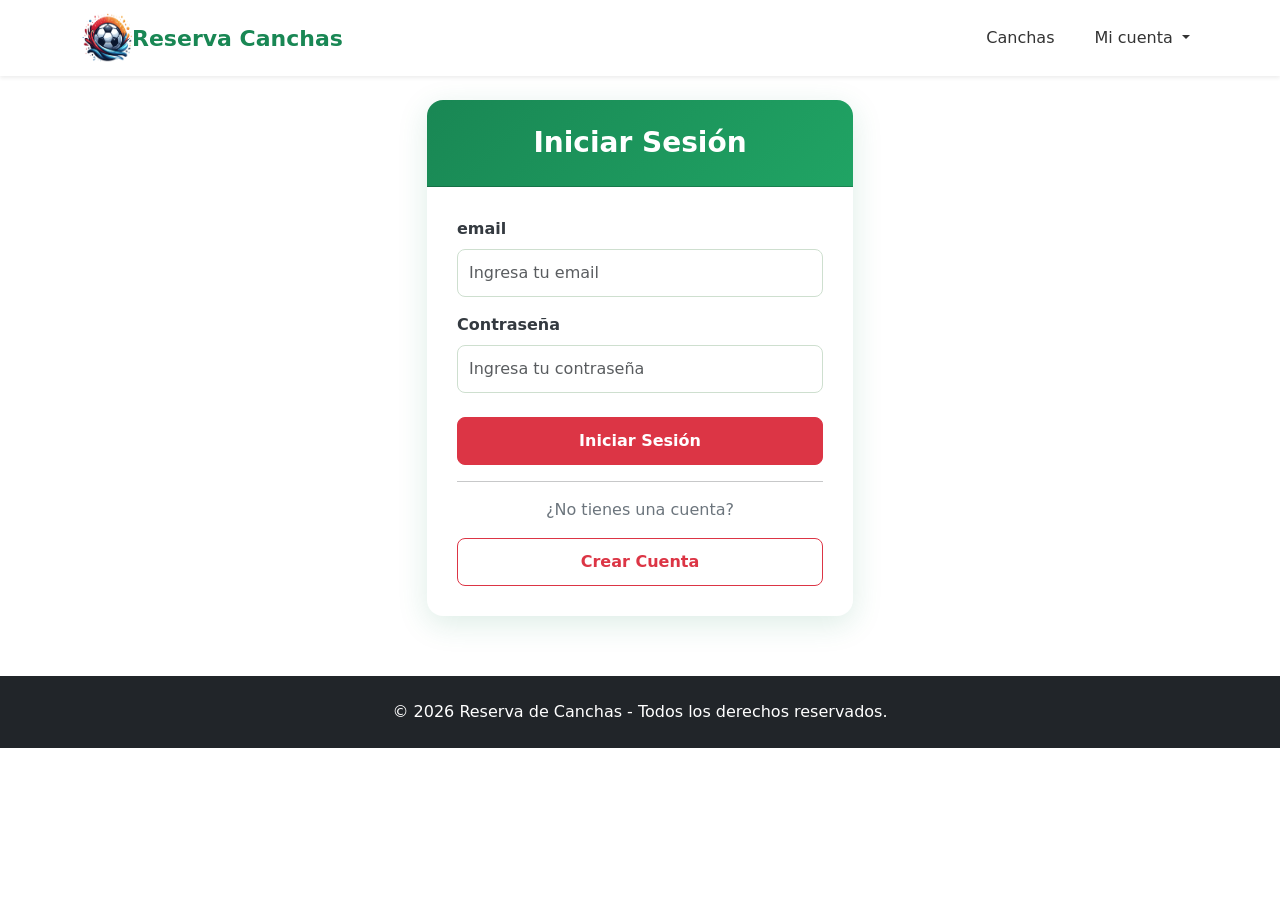
<file: gestion_canchas/login.html>
<!DOCTYPE html>
<html lang="es">
<head>
    <meta charset="UTF-8">
    <meta name="viewport" content="width=device-width, initial-scale=1.0">
    <title>Reserva de canchas</title>

    <link href="https://cdn.jsdelivr.net/npm/bootstrap@5.3.8/dist/css/bootstrap.min.css" rel="stylesheet">
    <link  rel="stylesheet" href="assets/css/registro.css">
</head>
<body>

<!-- ==============================
     NAVBAR
============================== -->

<nav class="navbar navbar-expand-lg navbar-dark navbar-custom fixed-top shadow-sm">

    <div class="container">

        <!-- LOGO -->
        <a class="navbar-brand d-flex align-items-center" href="index.html">

            <img
                src="assets/img/logo.png"
                width="50"
                height="50"
                class="logo-navbar"
                alt="Logo Reserva Canchas"
            >

            <div class="brand-text">
                <span class="brand-title">Reserva</span>
                <span class="brand-subtitle">Canchas</span>
            </div>

        </a>


        <!-- BOTÓN MÓVIL -->

        <button
            class="navbar-toggler"
            type="button"
            data-bs-toggle="collapse"
            data-bs-target="#navbarMenu"
            aria-controls="navbarMenu"
            aria-expanded="false"
            aria-label="Abrir menú">

            <span class="navbar-toggler-icon"></span>

        </button>


        <!-- MENÚ -->

        <div
            class="collapse navbar-collapse"
            id="navbarMenu">

            <ul class="navbar-nav ms-auto align-items-lg-center gap-lg-2">


                <!-- CANCHAS -->

                <li class="nav-item">

                    <a class="nav-link active" href="canchas.php">

                        <i class="bi bi-grid-3x3-gap-fill"></i>

                        <span>Canchas</span>

                    </a>

                </li>
                <!-- SEPARADOR -->

                <li class="nav-divider"></li>


                <!-- USUARIO -->

                <li class="nav-item dropdown">

                    <a
                        class="nav-link usuario-link dropdown-toggle"
                        href="#"
                        role="button"
                        data-bs-toggle="dropdown"
                        aria-expanded="false">

                        <span class="usuario-icon">

                            <i class="bi bi-person-fill"></i>

                        </span>

                        <span>Mi cuenta</span>

                    </a>


                    <ul class="dropdown-menu dropdown-menu-end">

                        <li>

                            <a class="dropdown-item" href="login.html">

                                <i class="bi bi-person me-2"></i>

                                Iniciar sesión

                            </a>

                        </li>


                        <li>

                            <a class="dropdown-item" href="mis_reservas.php">

                                <i class="bi bi-calendar-check me-2"></i>

                                Mis reservas

                            </a>

                        </li>
                    </ul>

                </li>

            </ul>

        </div>

    </div>

</nav>



<!-- Login -->
    <div class="container login-container">

        <div class="card">

            <div class="card-header">
                Iniciar Sesión
            </div>

            <div class="card-body">

                <form>

                    <!-- Correo -->
                    <div class="mb-3">
                        <label class="form-label">email</label>

                        <input
                            type="email"
                            id="email"
                            class="form-control"
                            placeholder="Ingresa tu email"
                            required>
                    </div>

                    <!-- Contraseña -->
                    <div class="mb-4">
                        <label class="form-label">Contraseña</label>

                        <input
                            type="password"
                            id="contrasena"
                            class="form-control"
                            placeholder="Ingresa tu contraseña"
                            required>
                    </div>

                    <!-- Botón -->
                    <button type="button"
                    class="btn btn-danger w-100"
                    onclick="iniciarSesion()">
                    Iniciar Sesión
                </button>

                </form>

                <hr>

                <!-- Crear cuenta -->
                <div class="text-center">

                    <p>¿No tienes una cuenta?</p>

                    <a href="registro.html" class="btn btn-outline-danger w-100">
                        Crear Cuenta
                    </a>
                </div>
                </div>
            </div>
        </div>
    </div>
    

<footer class="bg-dark text-white text-center py-4">

    <p class="mb-0">
        © 2026 Reserva de Canchas - Todos los derechos reservados.
    </p>

</footer>


<script src="https://cdn.jsdelivr.net/npm/bootstrap@5.3.8/dist/js/bootstrap.bundle.min.js" integrity="sha384-FKyoEForCGlyvwx9Hj09JcYn3nv7wiPVlz7YYwJrWVcXK/BmnVDxM+D2scQbITxI" crossorigin="anonymous"></script>
    <script src="js/script_login.js"></script>
</body>

</html>
</file>
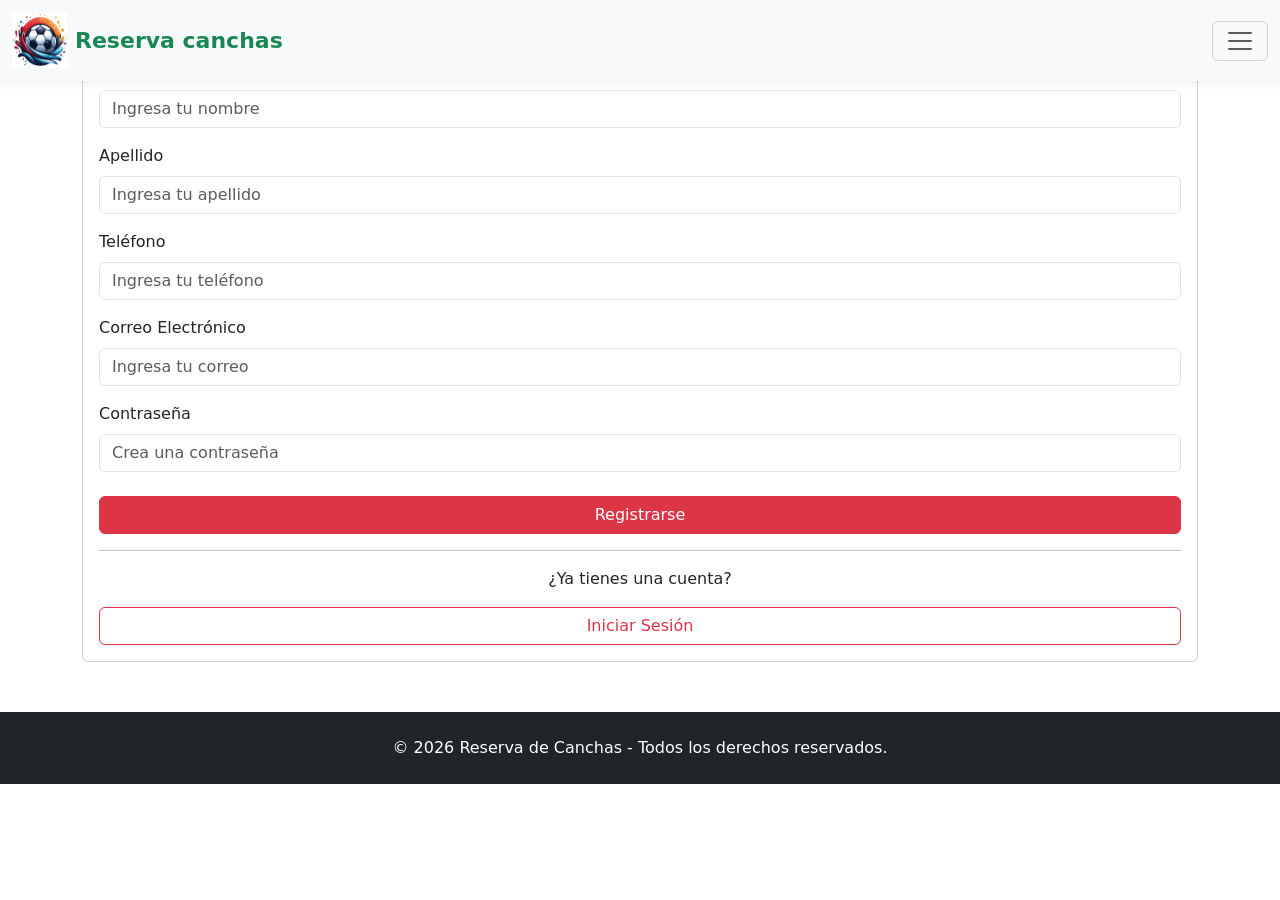
<file: gestion_canchas/registro.html>
<!DOCTYPE html>
<html lang="es">
<head>
    <meta charset="UTF-8">
    <meta name="viewport" content="width=device-width, initial-scale=1.0">
    <title>Reserva de canchas</title>

    <link href="https://cdn.jsdelivr.net/npm/bootstrap@5.3.8/dist/css/bootstrap.min.css" rel="stylesheet">
    <link  rel="stylesheet" href="assets/css/registro.css">
    
</head>
<body>

<nav class="navbar bg-body-tertiary fixed-top">
  <div class="container-fluid">
    
    <a class="navbar-brand d-flex align-items-center" href="index.html">

<img src="assets/img/logo.png"
width="55"
height="55"
class="me-2">

Reserva canchas

</a>


    <button class="navbar-toggler" type="button" data-bs-toggle="offcanvas" data-bs-target="#offcanvasNavbar" aria-controls="offcanvasNavbar" aria-label="Toggle navigation">
      <span class="navbar-toggler-icon"></span>
    </button>
    <div class="offcanvas offcanvas-end" tabindex="-1" id="offcanvasNavbar" aria-labelledby="offcanvasNavbarLabel">
      <div class="offcanvas-header">
        <h5 class="offcanvas-title" id="offcanvasNavbarLabel">Menu</h5>
        <button type="button" class="btn-close" data-bs-dismiss="offcanvas" aria-label="Close"></button>
      </div>
      <div class="offcanvas-body">
        <ul class="navbar-nav justify-content-end flex-grow-1 pe-3">
          <li class="nav-item">
            <a class="nav-link active" aria-current="page" href="index.html">Reservar</a>
          </li>
          <li class="nav-item">
            <a class="nav-link" href="#">Contacto</a>
          </li>
        <form class="d-flex mt-3" role="search">
          <input class="form-control me-2" type="search" placeholder="Search" aria-label="Search"/>
          <button class="btn btn-outline-success" type="submit">Search</button>
        </form>
      </div>
    </div>
  </div>
</nav>


<!-- Formulario -->
    <div class="container register-container">

        <div class="card">

            <div class="card-header">
                Crear Cuenta
            </div>

            <div class="card-body">

                <form id="formRegistro">

                    <div class="mb-3">
                        <label class="form-label">Nombre</label>
                        <input type="text" id="nombre" name="nombre" class="form-control" placeholder="Ingresa tu nombre" required>
                    </div>

                    <div class="mb-3">
                        <label class="form-label">Apellido</label>
                        <input type="text" id="apellido" name="apellido" class="form-control" placeholder="Ingresa tu apellido" required>
                    </div>

                    <div class="mb-3">
                        <label class="form-label">Teléfono</label>
                        <input type="tel" id="telefono" name="telefono" class="form-control" placeholder="Ingresa tu teléfono" required>
                    </div>

                    <div class="mb-3">
                        <label class="form-label">Correo Electrónico</label>
                        <input type="email" id="email" name="email" class="form-control" placeholder="Ingresa tu correo" required>
                    </div>

                    <div class="mb-4">
                        <label class="form-label">Contraseña</label>
                        <input type="password" id="contrasena" name="contrasena" class="form-control" placeholder="Crea una contraseña" required>
                    </div>

                    <button type="button" class="btn btn-danger w-100" onclick="guardar_usuario()">
                           Registrarse
                        </button>

                </form>

                <hr>

                <div class="text-center">

                    <p>¿Ya tienes una cuenta?</p>

                    <a href="login.html" class="btn btn-outline-danger w-100">
                        Iniciar Sesión
                    </a>

                </div>

            </div>

        </div>

    </div>


<footer class="bg-dark text-white text-center py-4">

    <p class="mb-0">
        © 2026 Reserva de Canchas - Todos los derechos reservados.
    </p>

</footer>

    <script src="https://cdn.jsdelivr.net/npm/bootstrap@5.3.8/dist/js/bootstrap.bundle.min.js" integrity="sha384-FKyoEForCGlyvwx9Hj09JcYn3nv7wiPVlz7YYwJrWVcXK/BmnVDxM+D2scQbITxI" crossorigin="anonymous"></script>
    <script src="js/script.js"></script>
</body>
</file>
<file: gestion_canchas/assets/css/registro.css>
/* ==============================
   LOGIN
============================== */

.login-container {
    max-width: 450px;
    margin: 100px auto 60px;
}


/* CARD */

.login-container .card {
    border: none;
    border-radius: 16px;
    overflow: hidden;
    box-shadow: 0 8px 30px rgba(25, 135, 84, 0.15);
}


/* HEADER */

.login-container .card-header {
    background: linear-gradient(135deg, #198754, #20a464);
    color: white;
    text-align: center;
    font-size: 28px;
    font-weight: bold;
    padding: 22px;
}


/* BODY */

.login-container .card-body {
    padding: 30px;
}


/* LABELS */

.login-container .form-label {
    font-weight: 600;
    color: #343a40;
}


/* INPUTS */

.login-container .form-control {
    border: 1px solid #cedfcf;
    border-radius: 8px;
    padding: 11px;
    transition: 0.2s;
}

.login-container .form-control:focus {
    border-color: #198754;
    box-shadow: 0 0 0 0.2rem rgba(25, 135, 84, 0.15);
}


/* BOTONES */

.login-container .btn {
    border-radius: 8px;
    padding: 11px;
    font-weight: 600;
    transition: all 0.25s ease;
}


/* INICIAR SESIÓN */

.login-container .btn-success {
    background-color: #198754;
    border-color: #198754;
}

.login-container .btn-success:hover {
    background-color: #157347;
    border-color: #157347;
    transform: translateY(-2px);
}


/* CREAR CUENTA */

.login-container .btn-outline-success {
    color: #198754;
    border-color: #198754;
}

.login-container .btn-outline-success:hover {
    background-color: #198754;
    border-color: #198754;
    color: white;
    transform: translateY(-2px);
}


/* TEXTO */

.login-container p {
    color: #6c757d;
}
footer{

    margin-top:50px;
}

    /* ==============================
       NAVBAR
    ============================== */

    .navbar {
        background-color: white;
        box-shadow: 0 2px 10px rgba(0,0,0,0.08);
    }

    .navbar-brand {
        font-weight: 700;
        color: #198754 !important;
        font-size: 22px;
    }

    .navbar-brand i {
        margin-right: 7px;
    }

    .nav-link {
        color: #333 !important;
        font-weight: 500;
        margin-left: 8px;
    }

    .nav-link:hover {
        color: #198754 !important;
    }

    .btn-navbar {
        border-radius: 8px;
        font-weight: 500;
        margin-left: 8px;
    }
</file>
